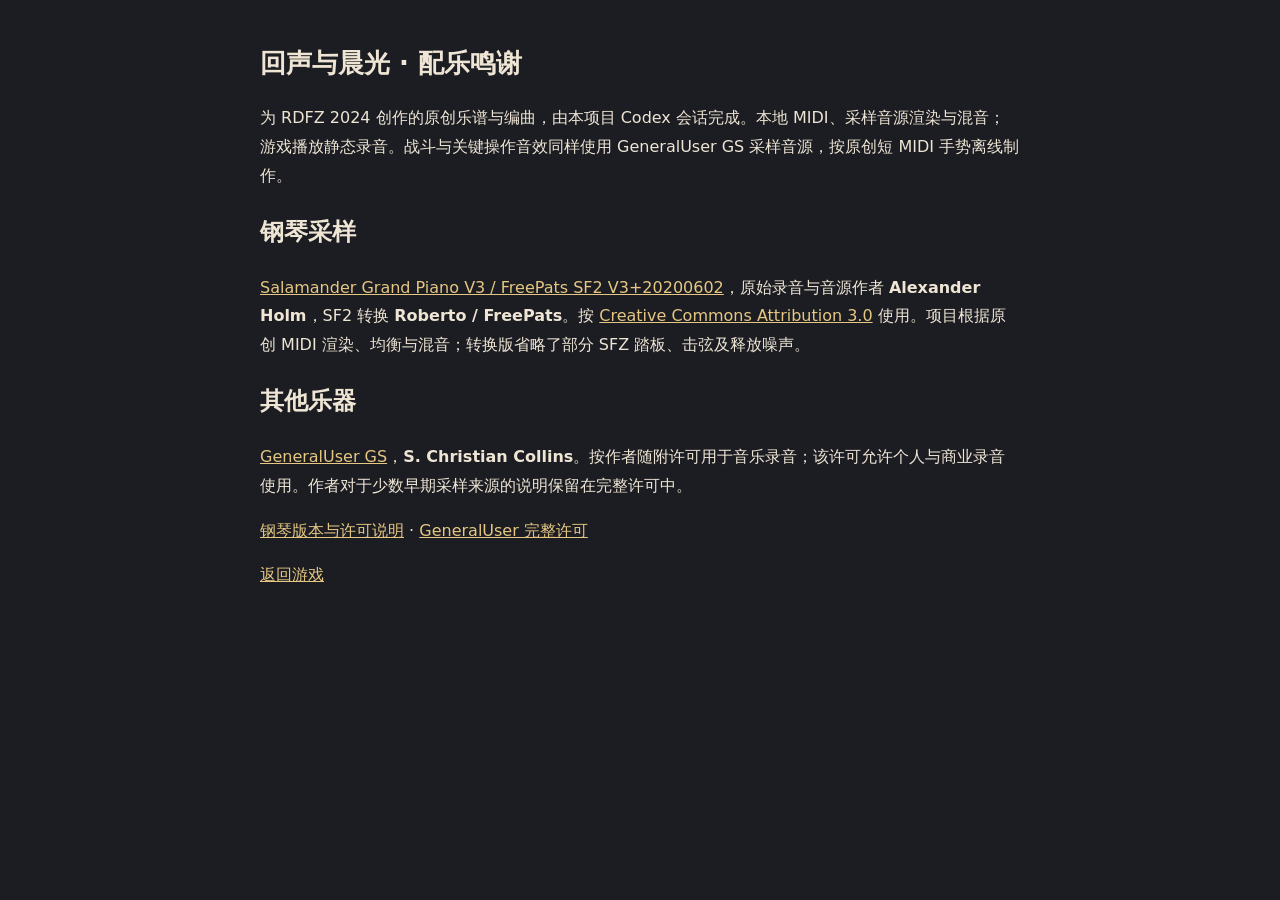
<file: RDFZ/music-credits.html>
<!doctype html><html lang="zh-CN"><meta charset="utf-8"><meta name="viewport" content="width=device-width"><title>配乐与音源鸣谢 · RDFZ</title><style>body{max-width:760px;margin:40px auto;padding:0 22px;background:#1c1d22;color:#eee5d5;font:16px/1.8 system-ui}a{color:#e5c783}h1{font-size:26px}</style><h1>回声与晨光 · 配乐鸣谢</h1><p>为 RDFZ 2024 创作的原创乐谱与编曲，由本项目 Codex 会话完成。本地 MIDI、采样音源渲染与混音；游戏播放静态录音。战斗与关键操作音效同样使用 GeneralUser GS 采样音源，按原创短 MIDI 手势离线制作。</p><h2>钢琴采样</h2><p><a href="https://freepats.zenvoid.org/Piano/acoustic-grand-piano.html">Salamander Grand Piano V3 / FreePats SF2 V3+20200602</a>，原始录音与音源作者 <strong>Alexander Holm</strong>，SF2 转换 <strong>Roberto / FreePats</strong>。按 <a href="https://creativecommons.org/licenses/by/3.0/">Creative Commons Attribution 3.0</a> 使用。项目根据原创 MIDI 渲染、均衡与混音；转换版省略了部分 SFZ 踏板、击弦及释放噪声。</p><h2>其他乐器</h2><p><a href="https://schristiancollins.com/generaluser.php">GeneralUser GS</a>，<strong>S. Christian Collins</strong>。按作者随附许可用于音乐录音；该许可允许个人与商业录音使用。作者对于少数早期采样来源的说明保留在完整许可中。</p><p><a href="music/licenses/Salamander-FreePats.txt">钢琴版本与许可说明</a> · <a href="music/licenses/GeneralUser-GS.txt">GeneralUser 完整许可</a></p><p><a href="index.html">返回游戏</a></p></html>
</file>
